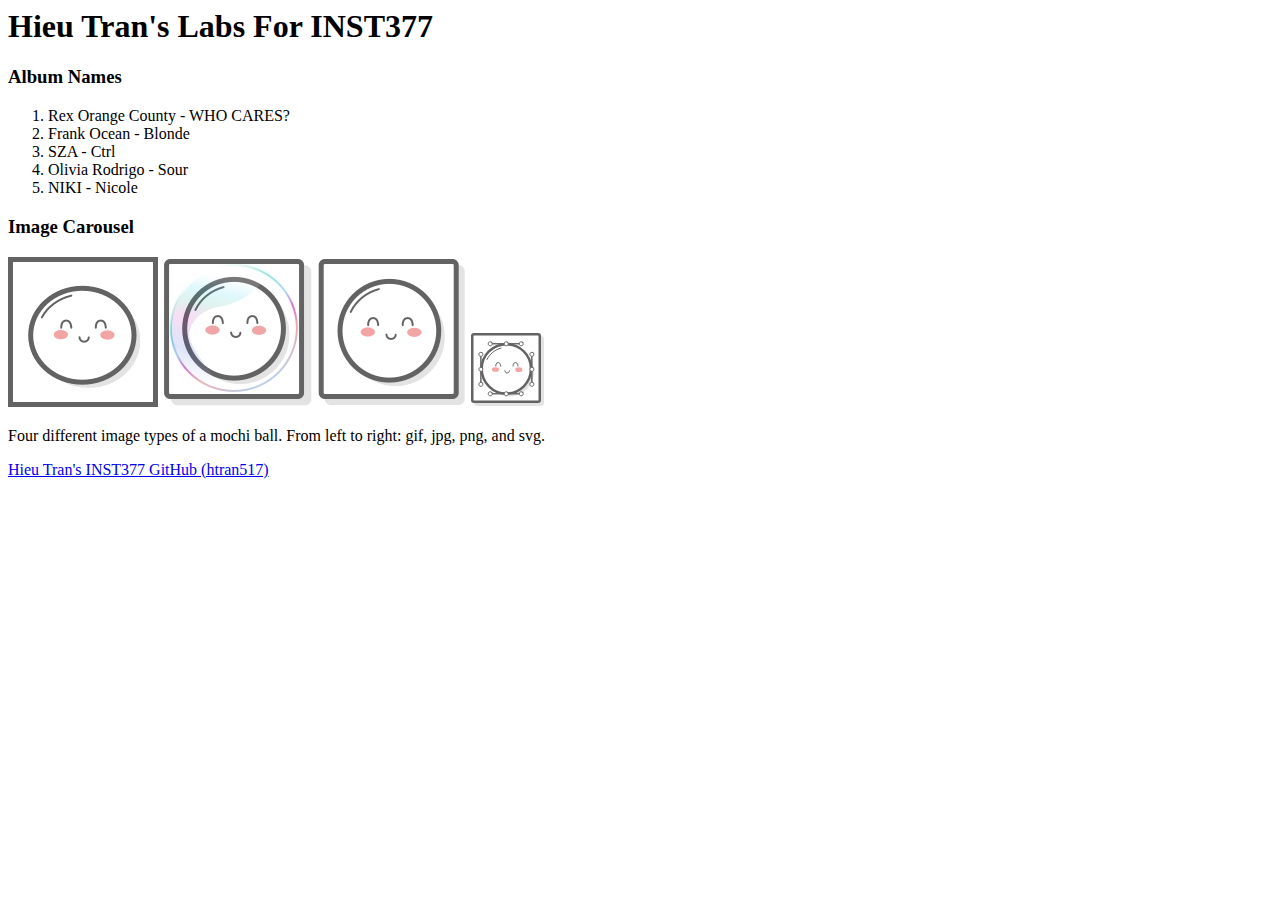
<file: client/lab_1/index.html>
<html lang="en">
  <head>
    <meta charset="UTF-8" />
    <meta http-equiv="X-UA-Compatible" content="IE=edge" />
    <meta name="viewport" content="width=device-width, initial-scale=1.0" />
    <title>Hieu Tran's Labs</title>
  </head>
  <body>
    <div>
      <header>
        <h1>Hieu Tran's Labs For INST377</h1>
      </header>
      <div>
        <div>
          <h3>Album Names</h3>
          <ol>
            <li>Rex Orange County - WHO CARES?</li>
            <li>Frank Ocean - Blonde</li>
            <li>SZA - Ctrl</li>
            <li>Olivia Rodrigo - Sour</li>
            <li>NIKI - Nicole</li>
          </ol>
        </div>
        <div>
          <h3>Image Carousel</h3>
          <div>
            <img src="images/mochi.gif" alt="First mochi"/>
            <img src="images/mochi.jpg" alt="Second mochi"/>
            <img src="images/mochi.png" alt="Third mochi"/>
            <img src="images/mochi.svg" alt="Fourth mochi"/>
          </div>
          <div>
            <p>
              Four different image types of a mochi ball. From left to right:
              gif, jpg, png, and svg.
            </p>
          </div>
        </div>
      </div>
    </div>
    <div>
      <footer>
        <a
          href="https://github.com/htran517/INST377-Lab-Work"
          target="_blank"
          rel="noopener noreferrer"
          >Hieu Tran's INST377 GitHub (htran517)</a
        >
      </footer>
    </div>
  </body>
</html>
</file>
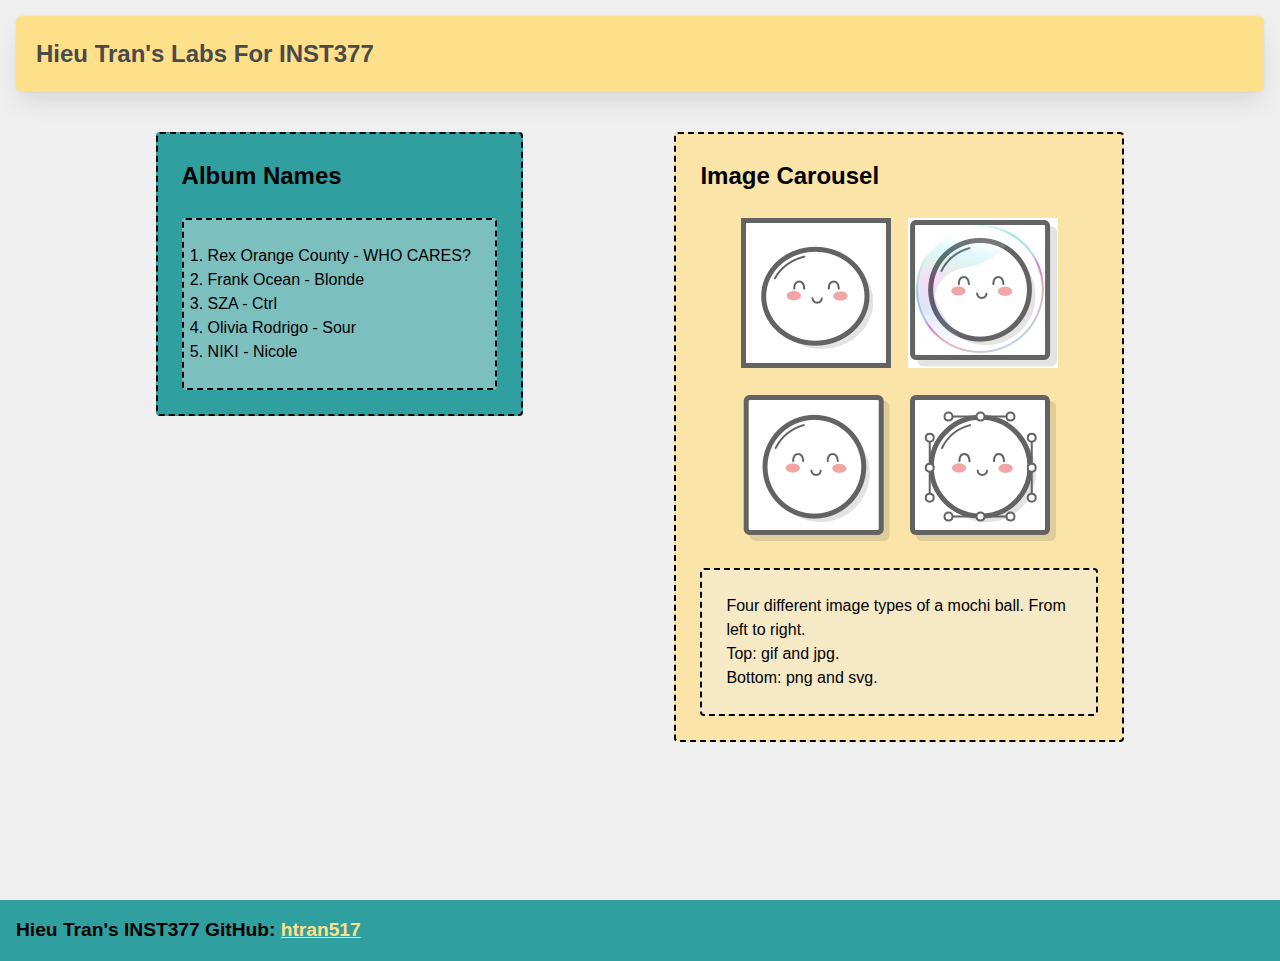
<file: client/lab_2/index.html>
<html lang="en">
  <head>
    <meta charset="UTF-8" />
    <meta http-equiv="X-UA-Compatible" content="IE=edge" />
    <meta name="viewport" content="width=device-width, initial-scale=1.0" />
    <title>Hieu Tran's Labs</title>
    <link rel="stylesheet" href="style.css" />
  </head>
  <body>
    <div class="wrapper">
      <!-- wrapper -->
      <header class="header">
        <h1>Hieu Tran's Labs For INST377</h1>
      </header>
      <div class="container">
        <!-- container -->
        <div class="left_section box">
          <!-- left inputs -->
          <h2>Album Names</h2>
          <ol class="box">
            <li>Rex Orange County - WHO CARES?</li>
            <li>Frank Ocean - Blonde</li>
            <li>SZA - Ctrl</li>
            <li>Olivia Rodrigo - Sour</li>
            <li>NIKI - Nicole</li>
          </ol>
        </div>
        <div class="right_section box">
          <!-- right side -->
          <h2>Image Carousel</h2>
          <div class="grid">
            <!-- images box -->
            <img src="images/mochi.gif" alt="First mochi" />
            <img src="images/mochi.jpg" alt="Second mochi" />
            <img src="images/mochi.png" alt="Third mochi" />
            <img src="images/mochi.svg" alt="Fourth mochi" />
          </div>
          <div>
            <p class="box">
              Four different image types of a mochi ball. From left to right.<br />
              Top: gif and jpg.<br />
              Bottom: png and svg.
            </p>
          </div>
        </div>
      </div>
    </div>
    <div>
      <footer class="footer">
        Hieu Tran's INST377 GitHub:
        <a
          href="https://github.com/htran517/INST377-Lab-Work"
          target="_blank"
          rel="noopener noreferrer"
          >htran517</a
        >
      </footer>
    </div>
  </body>
</html>
</file>
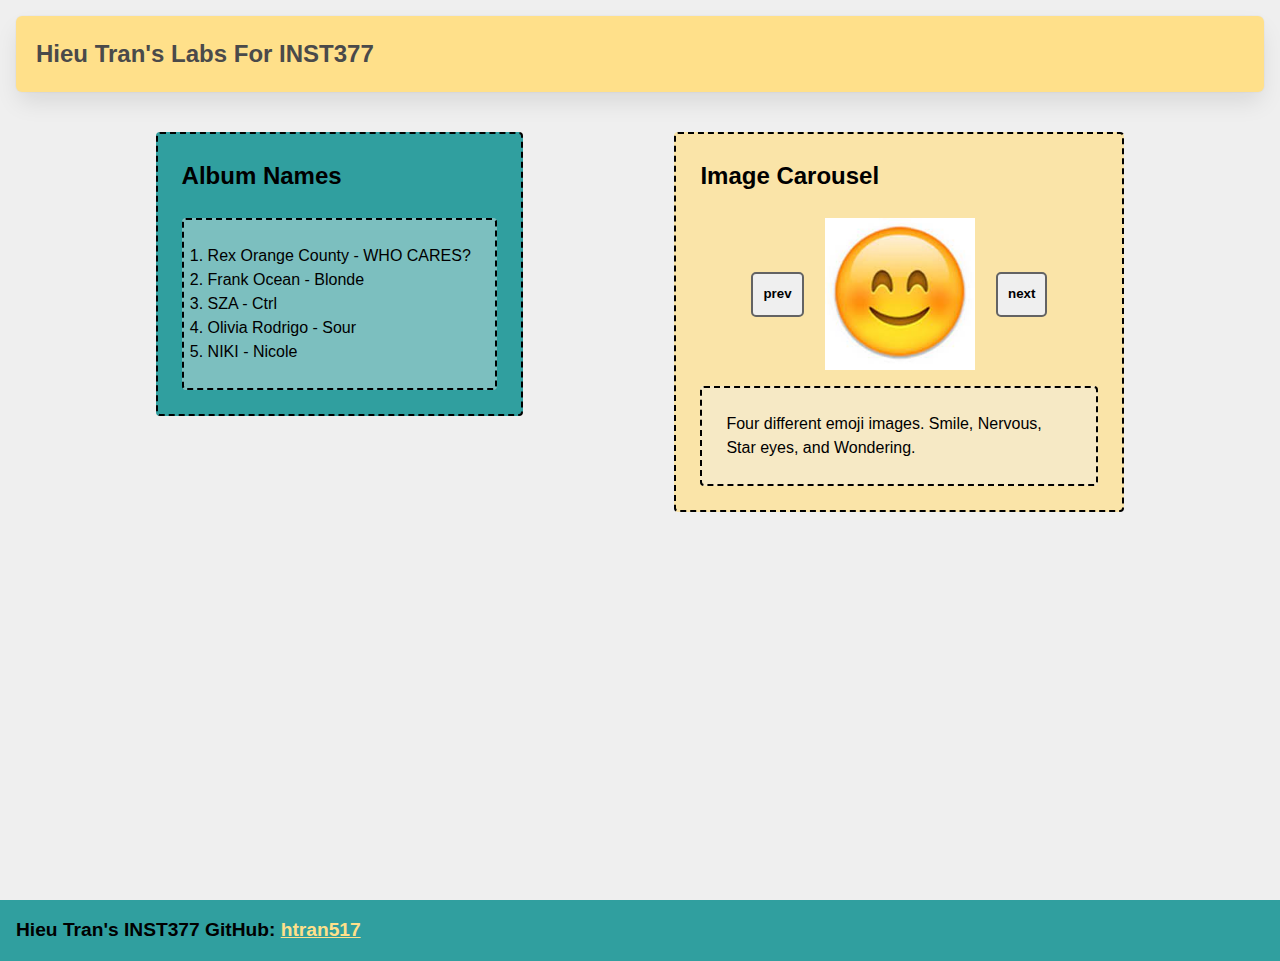
<file: client/lab_3/index.html>
<html lang="en">
  <head>
    <meta charset="UTF-8" />
    <meta http-equiv="X-UA-Compatible" content="IE=edge" />
    <meta name="viewport" content="width=device-width, initial-scale=1.0" />
    <title>Hieu Tran's Labs</title>
    <link rel="stylesheet" href="style.css" />
  </head>
  <body>
    <div class="wrapper">
      <!-- wrapper -->
      <header class="header">
        <h1>Hieu Tran's Labs For INST377</h1>
      </header>
      <div class="container">
        <!-- container -->
        <div class="left_section box">
          <!-- left inputs -->
          <h2>Album Names</h2>
          <ol class="box">
            <li>Rex Orange County - WHO CARES?</li>
            <li>Frank Ocean - Blonde</li>
            <li>SZA - Ctrl</li>
            <li>Olivia Rodrigo - Sour</li>
            <li>NIKI - Nicole</li>
          </ol>
        </div>
        <div class="right_section box">
          <!-- right side -->
          <h2>Image Carousel</h2>
          <div class="carousel">
            <button class="prev">prev</button>
              <div class="slides">
                <!-- images box -->
                <div class="carousel_item visible"><img id="slide_1" src="images/emoji1.jpg" alt="Smiling emoji" /></div>
                <div class="carousel_item hidden"><img id="slide_2" src="images/emoji2.jpg" alt="Nervous emoji" /></div>
                <div class="carousel_item hidden"><img id="slide_3" src="images/emoji3.jpg" alt="Star eyes emoji" /></div>
                <div class="carousel_item hidden"><img id="slide_4" src="images/emoji4.jpg" alt="Wondering emoji" /></div>
              </div>
              <button class="next">next</button>
          </div>
          <div>
            <p class="box">
              Four different emoji images. Smile, Nervous, Star eyes, and Wondering. 
            </p>
          </div>
        </div>
      </div>
    </div>
    <div>
      <footer class="footer">
        Hieu Tran's INST377 GitHub:
        <a
          href="https://github.com/htran517/INST377-Lab-Work"
          target="_blank"
          rel="noopener noreferrer"
          >htran517</a
        >
      </footer>
    </div>
    <script src="script.js"></script>
  </body>
</html>
</file>
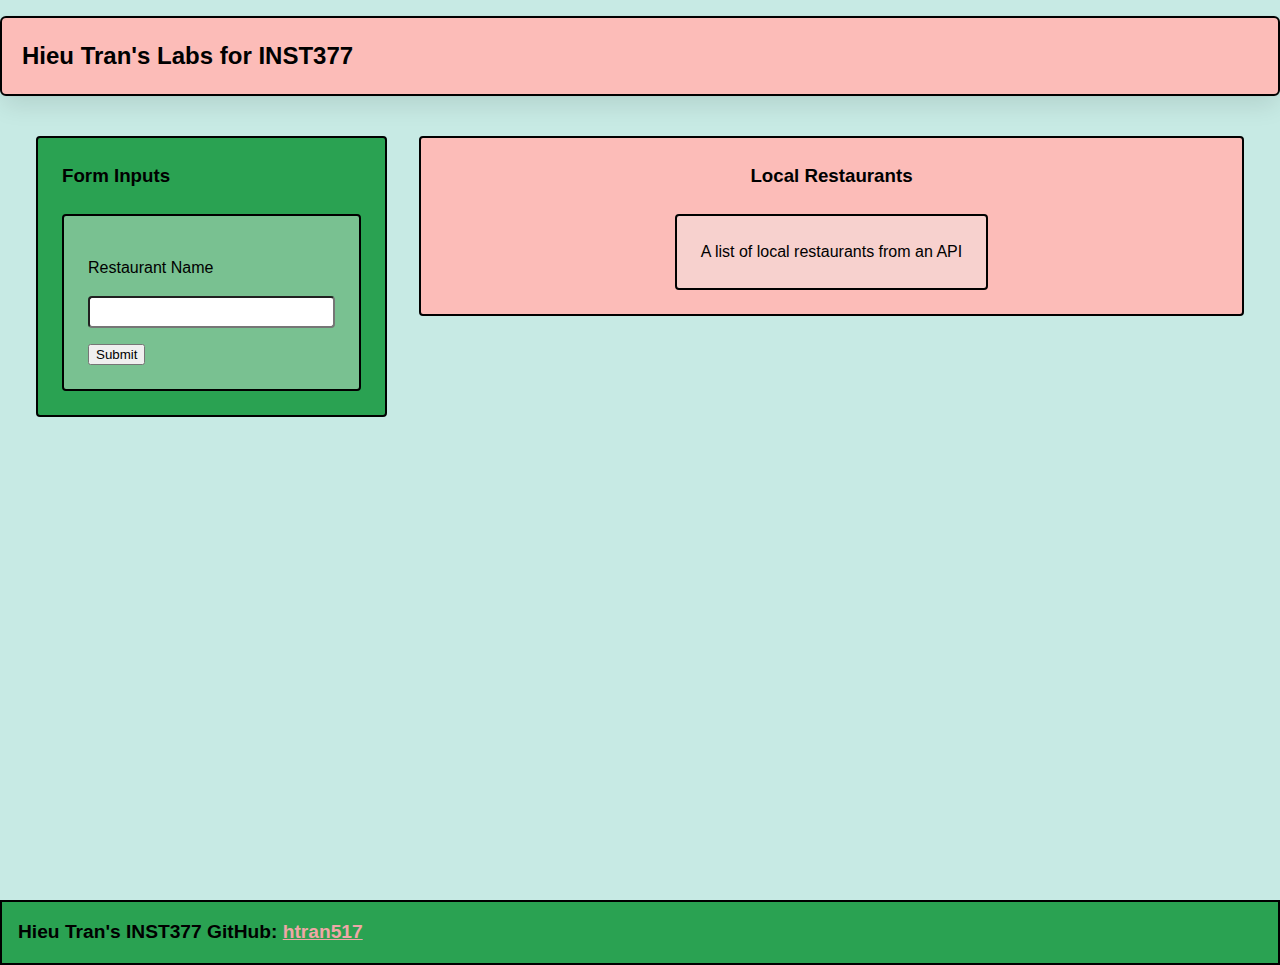
<file: client/lab_4/index.html>
<html lang="en">
  <head>
    <meta charset="UTF-8" />
    <meta http-equiv="X-UA-Compatible" content="IE=edge" />
    <meta name="viewport" content="width=device-width, initial-scale=1.0" />
    <title>Hieu Tran's Labs for INST377</title>
    <link rel="stylesheet" href="style.css" />
  </head>
  <body>
    <div class="wrapper">
      <header class="header">
        <h1>Hieu Tran's Labs for INST377</h1>
      </header>
      <div class="container">
        <div class="left_section box">
          <h3>Form Inputs</h3>
          <form action="/api" class="box">
            <p>Restaurant Name</p>
            <label for="resto"></label>
            <input type="text" name="resto" id="resto" />
            <button type="submit">Submit</button>
          </form>
        </div>
        <div class="right_section box">
          <h3>Local Restaurants</h3>
          <div class="restaurant_list box">A list of local restaurants from an API</div>
        </div>
      </div>
    </div>
    <div>
        <footer class="footer">
          Hieu Tran's INST377 GitHub:
          <a
            href="https://github.com/htran517/INST377-Lab-Work"
            target="_blank"
            rel="noopener noreferrer"
            >htran517</a
          >
        </footer>
    </div>
  </body>
</html>
</file>
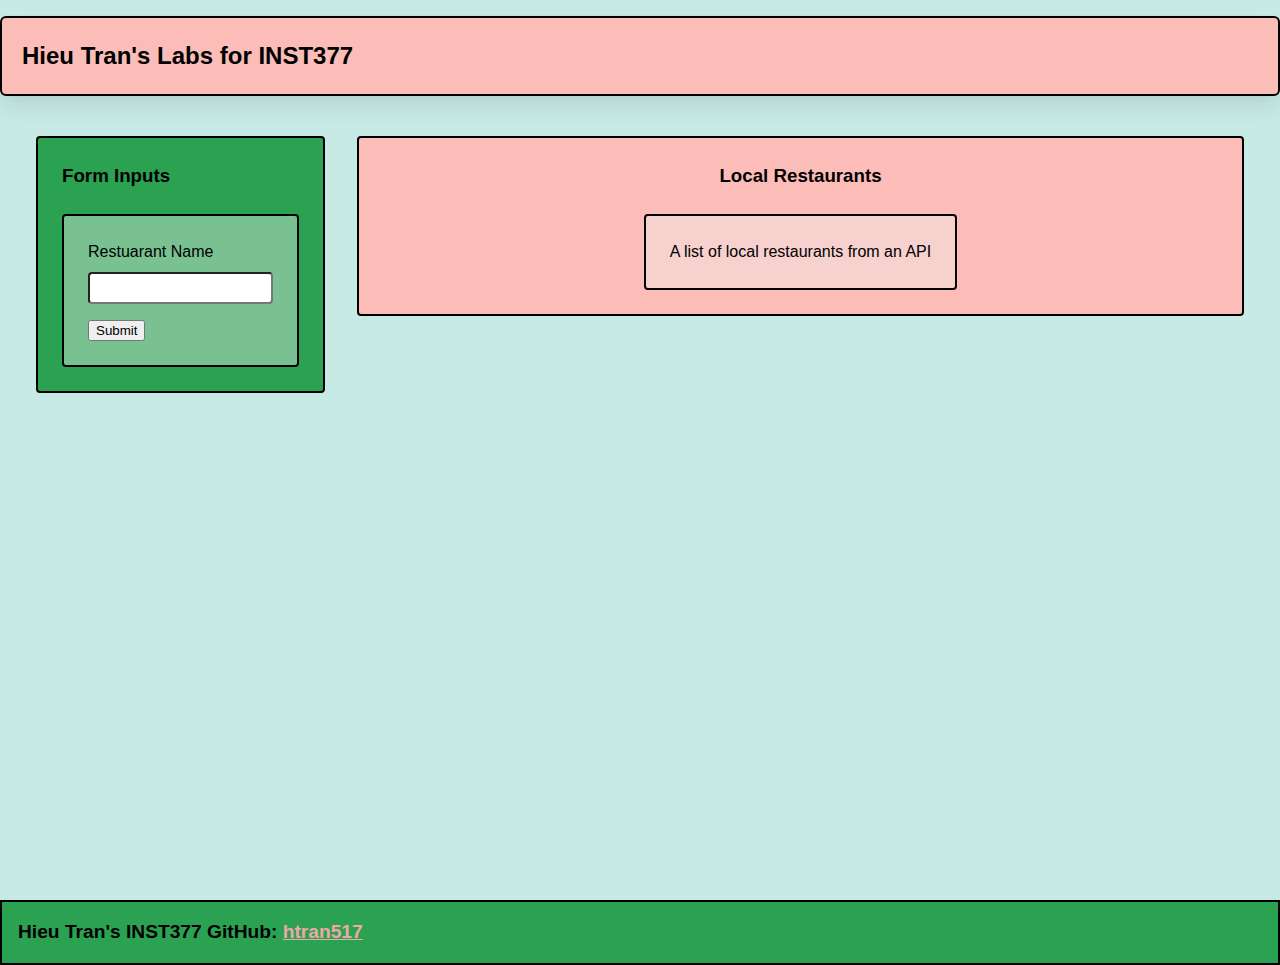
<file: client/lab_5/index.html>
<html lang="en">
  <head>
    <meta charset="UTF-8" />
    <meta http-equiv="X-UA-Compatible" content="IE=edge" />
    <meta name="viewport" content="width=device-width, initial-scale=1.0" />
    <title>Hieu Tran's Labs for INST377</title>
    <link rel="stylesheet" href="style.css" />
  </head>
  <body>
    <div class="wrapper">
      <header class="header">
        <h1>Hieu Tran's Labs for INST377</h1>
      </header>
      <div class="container">
        <div class="left_section box">
          <h3>Form Inputs</h3>
          <form action="/api" class="box main_form">
            <div>
                <label for="resto">Restuarant Name</label>
                <input type="text" name="resto" id="resto" />
            </div>
            <button type="submit">Submit</button>
          </form>
        </div>
        <div class="right_section box">
          <h3>Local Restaurants</h3>
          <div class="restaurant_list box">A list of local restaurants from an API</div>
        </div>
      </div>
    </div>
    <div>
        <footer class="footer">
          Hieu Tran's INST377 GitHub:
          <a
            href="https://github.com/htran517/INST377-Lab-Work"
            target="_blank"
            rel="noopener noreferrer"
            >htran517</a
          >
        </footer>
    </div>
    <script src="./script.js"></script>
  </body>
</html>


<!-- Bring in your successful HTML/CSS from the Flexbox lab -->
<!-- Your page will need a form in it with an 'action' to /api and a single text field with an id/name of "resto" -->
<!-- If you open /routes/apiRoutes and go to line 38 you will find the server side answer to your request! -->

<!-- Temporarily unhook your script.js file from your main index file -->
</file>
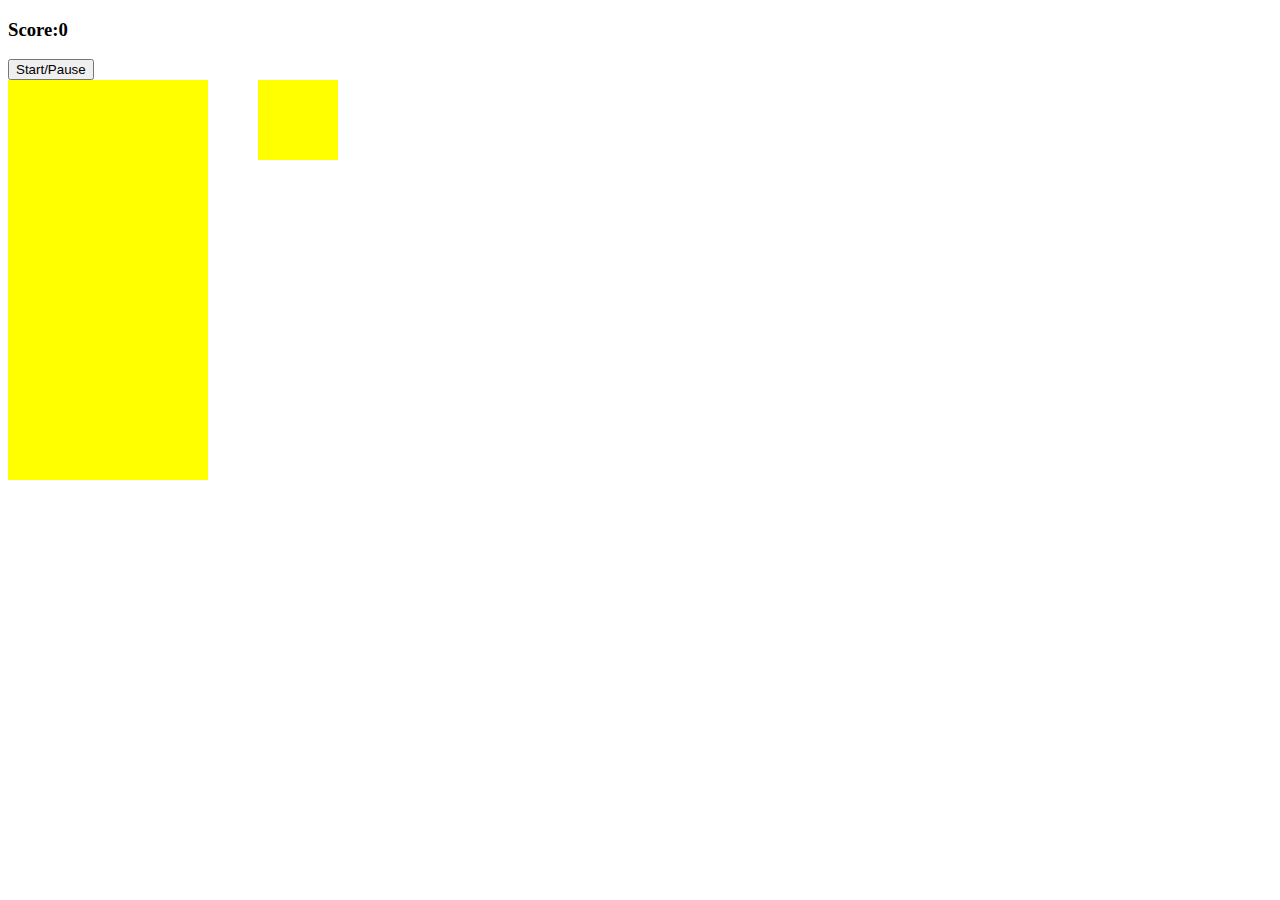
<file: client/tetris/index.html>
<!DOCTYPE html>
<html lang="en">
<head>
    <meta charset="UTF-8">
    <meta http-equiv="X-UA-Compatible" content="IE=edge">
    <meta name="viewport" content="width=device-width, initial-scale=1.0">
    <script src="app.js" charset="utf-8"></script>
    <link rel="stylesheet" href="style.css"></link>
    <title>Basic Tetris</title>
</head>
<body>
    <h3>Score:<span id="score">0</span></h3>
    <button id="start-button">Start/Pause</button>

    <div class="container">
        <div class="grid">
            <div></div>
            <div></div>
            <div></div>
            <div></div>
            <div></div>
            <div></div>
            <div></div>
            <div></div>
            <div></div>
            <div></div>
            <div></div>
            <div></div>
            <div></div>
            <div></div>
            <div></div>
            <div></div>
            <div></div>
            <div></div>
            <div></div>
            <div></div>
            <div></div>
            <div></div>
            <div></div>
            <div></div>
            <div></div>
            <div></div>
            <div></div>
            <div></div>
            <div></div>
            <div></div>
            <div></div>
            <div></div>
            <div></div>
            <div></div>
            <div></div>
            <div></div>
            <div></div>
            <div></div>
            <div></div>
            <div></div>
            <div></div>
            <div></div>
            <div></div>
            <div></div>
            <div></div>
            <div></div>
            <div></div>
            <div></div>
            <div></div>
            <div></div>
            <div></div>
            <div></div>
            <div></div>
            <div></div>
            <div></div>
            <div></div>
            <div></div>
            <div></div>
            <div></div>
            <div></div>
            <div></div>
            <div></div>
            <div></div>
            <div></div>
            <div></div>
            <div></div>
            <div></div>
            <div></div>
            <div></div>
            <div></div>
            <div></div>
            <div></div>
            <div></div>
            <div></div>
            <div></div>
            <div></div>
            <div></div>
            <div></div>
            <div></div>
            <div></div>
            <div></div>
            <div></div>
            <div></div>
            <div></div>
            <div></div>
            <div></div>
            <div></div>
            <div></div>
            <div></div>
            <div></div>
            <div></div>
            <div></div>
            <div></div>
            <div></div>
            <div></div>
            <div></div>
            <div></div>
            <div></div>
            <div></div>
            <div></div>
            <div></div>
            <div></div>
            <div></div>
            <div></div>
            <div></div>
            <div></div>
            <div></div>
            <div></div>
            <div></div>
            <div></div>
            <div></div>
            <div></div>
            <div></div>
            <div></div>
            <div></div>
            <div></div>
            <div></div>
            <div></div>
            <div></div>
            <div></div>
            <div></div>
            <div></div>
            <div></div>
            <div></div>
            <div></div>
            <div></div>
            <div></div>
            <div></div>
            <div></div>
            <div></div>
            <div></div>
            <div></div>
            <div></div>
            <div></div>
            <div></div>
            <div></div>
            <div></div>
            <div></div>
            <div></div>
            <div></div>
            <div></div>
            <div></div>
            <div></div>
            <div></div>
            <div></div>
            <div></div>
            <div></div>
            <div></div>
            <div></div>
            <div></div>
            <div></div>
            <div></div>
            <div></div>
            <div></div>
            <div></div>
            <div></div>
            <div></div>
            <div></div>
            <div></div>
            <div></div>
            <div></div>
            <div></div>
            <div></div>
            <div></div>
            <div></div>
            <div></div>
            <div></div>
            <div></div>
            <div></div>
            <div></div>
            <div></div>
            <div></div>
            <div></div>
            <div></div>
            <div></div>
            <div></div>
            <div></div>
            <div></div>
            <div></div>
            <div></div>
            <div></div>
            <div></div>
            <div></div>
            <div></div>
            <div></div>
            <div></div>
            <div></div>
            <div></div>
            <div></div>
            <div></div>
            <div></div>
            <div></div>
            <div></div>
            <div></div>
            <div></div>
            <div></div>
            <div></div>
            <div></div>
            <div></div>
            <div></div>
            <div class="taken"></div>
            <div class="taken"></div>
            <div class="taken"></div>
            <div class="taken"></div>
            <div class="taken"></div>
            <div class="taken"></div>
            <div class="taken"></div>
            <div class="taken"></div>
            <div class="taken"></div>
            <div class="taken"></div>
        </div>
        <div class="mini-grid">
            <div></div>
            <div></div>
            <div></div>
            <div></div>
            <div></div>
            <div></div>
            <div></div>
            <div></div>
            <div></div>
            <div></div>
            <div></div>
            <div></div>
            <div></div>
            <div></div>
            <div></div>
            <div></div>
        </div>
    </div>
</body>
</html>
</file>
<file: client/lab_2/style.css>
* {
  box-sizing: border-box;
}

/* 
  These rules apply to actual HTML elements with no labelling!
  So: they style the tags directly
*/

html {
  background-color: #fff;
  font-size: 16px;
  min-width: 300px;
  overflow-x: hidden;
  overflow-y: scroll;

  /* these are specific to different browsers */
  -moz-osx-font-smoothing: grayscale;
  -webkit-font-smoothing: antialiased;
  text-rendering: optimizeLegibility;
  -webkit-text-size-adjust: 100%;
  -moz-text-size-adjust: 100%;
  text-size-adjust: 100%;
}

body {
  margin: 0;
  padding: 0;

  font-family: ‘Segoe UI’, Candara, ‘Bitstream Vera Sans’, ‘DejaVu Sans’, ‘Bitsream Vera Sans’, ‘Trebuchet MS’, Verdana, ‘Verdana Ref’, sans-serif;
  font-weight: 400;
  line-height: 1.5;
  background-color: rgb(239, 239, 239);
}


a {
  display: inline-block;
  text-decoration: none;
}

h2 {
  margin:0;
  padding:0;
  padding-bottom:1.5rem;
}

form {
  accent-color: hsla(120, 100%, 50%, 0.482);
}

/*
  - These styles use 'class names'
  - You can apply them by using the 'class' attribute on your HTML
  - like this: <div class="wrapper">
  - note that the period vanishes there!
*/


.wrapper {
  min-height: 100vh;
  display: flex;
  flex-direction: column;
  margin: 0;
  flex: 1;
}

.container {
  margin: 0 20px;
  display: flex;
  justify-content: space-evenly;
  align-items: start;
  flex:1;
}

.header {
  padding-top: 1rem;
  padding-left: 1rem;
  padding-right: 1rem;
  padding-bottom: 1.5rem;
}


/*
  This rule implies that the H1 tag lives within another HTML tag
  It "inherits" some rules from the above
  Those rules won't apply to an h1 that's outside a block with the class of 'header'
*/

.header h1 {
  display: block;
  /* this will push other blocks out of the way */

  /* colors */
  background-color: #ffe08a;
  color: #4a4a4a;

  /* shapes */
  border-radius: 6px;
  font-size: 1.5rem;
  padding: 1.25rem;
  margin:0; /* removing the margin on h1 tags means the header pins to the top if we move it around */


  /* box-shadows are fancy */
  box-shadow: 0 0.5em 1em -0.125em rgb(10 10 10 / 10%), 0 0 0 1px rgb(10 10 10 / 2%);
}


/*
  Rules can be combined on a block to apply the 'cascade' in order
  So you can use two classnames in a single class attribute
  like: <div class="box section">
  Rules may combine in unexpected ways - remember that the LAST thing written in this file will have "priority"
  And will be what displays in your client
*/

.box {
  background-color: rgba(239, 239, 239, 0.40);
  border: 2px dashed;
  border-radius: 4px;

  width: fit-content;
  height:fit-content;
  padding: 1.5rem;
  margin: 0 auto;
}

.left_section {
  background-color: rgba(0, 139, 139, 0.8);
  flex: 0 1 auto;
  margin: 1rem;
  padding: 1.5rem;
  max-width: 450px;
}

.right_section {
  background-color: rgba(255, 224, 138, 0.7);
  flex: 1 2 auto;
  margin: 1rem;
  align-items: center;
  max-width: 450px;
}

/*
  This block is actually dependent on the "container" block having a flex set on it
  and the "wrapper" block displaying as a flex column with a "vertical height" (vh) of 100.
  That serves to cram the footer to the bottom of the page.
*/

.footer {
  flex-shrink: 0;
  padding: 1rem;
  background-color: rgba(0, 139, 139, 0.8);
  font-size: 1.2rem;
  font-weight: 600;
}

.footer a {
  color: rgba(255, 224, 138, 1);
  text-decoration: underline;
}

/*
  This is an example of a 'pseudoclass'
  In this instance, it says what to do if a mouse hovers over a link
  This is pretty desktop-specific, since there's no hover function on touchscreens
*/
.footer a:hover {
  /* Hue, saturation, luminosity, alpha */
  background-color: hsla(0, 0%, 90%, 0.15);
  /* red, green, blue, alpha */
  color: rgb(246, 169, 93);
  text-decoration: none;
}

.subtitle {
  color: rgba(0, 0, 0, 0.8);
  margin: 0px;
  margin-bottom: 5px;
}


/* Deploy this with images as direct "children" and the images should pop into shape */
.grid {
  display: flex;
  justify-content: space-evenly;
  flex-flow: wrap;
  width: 350px;
  height: 350px;
  margin: 0 auto;
}

.grid img {
  width: 150px;
  height: 150px;
}
</file>
<file: client/lab_3/style.css>
* {
  box-sizing: border-box;
}

/* 
  These rules apply to actual HTML elements with no labelling!
  So: they style the tags directly
*/

html {
  background-color: #fff;
  font-size: 16px;
  min-width: 300px;
  overflow-x: hidden;
  overflow-y: scroll;

  /* these are specific to different browsers */
  -moz-osx-font-smoothing: grayscale;
  -webkit-font-smoothing: antialiased;
  text-rendering: optimizeLegibility;
  -webkit-text-size-adjust: 100%;
  -moz-text-size-adjust: 100%;
  text-size-adjust: 100%;
}

body {
  margin: 0;
  padding: 0;

  font-family: ‘Segoe UI’, Candara, ‘Bitstream Vera Sans’, ‘DejaVu Sans’, ‘Bitsream Vera Sans’, ‘Trebuchet MS’, Verdana, ‘Verdana Ref’, sans-serif;
  font-weight: 400;
  line-height: 1.5;
  background-color: rgb(239, 239, 239);
}


a {
  display: inline-block;
  text-decoration: none;
}

h2 {
  margin:0;
  padding:0;
  padding-bottom:1.5rem;
}

form {
  accent-color: hsla(120, 100%, 50%, 0.482);
}

/*
  - These styles use 'class names'
  - You can apply them by using the 'class' attribute on your HTML
  - like this: <div class="wrapper">
  - note that the period vanishes there!
*/


.wrapper {
  min-height: 100vh;
  display: flex;
  flex-direction: column;
  margin: 0;
  flex: 1;
}

.container {
  margin: 0 20px;
  display: flex;
  justify-content: space-evenly;
  align-items: start;
  flex:1;
}

.header {
  padding-top: 1rem;
  padding-left: 1rem;
  padding-right: 1rem;
  padding-bottom: 1.5rem;
}


/*
  This rule implies that the H1 tag lives within another HTML tag
  It "inherits" some rules from the above
  Those rules won't apply to an h1 that's outside a block with the class of 'header'
*/

.header h1 {
  display: block;
  /* this will push other blocks out of the way */

  /* colors */
  background-color: #ffe08a;
  color: #4a4a4a;

  /* shapes */
  border-radius: 6px;
  font-size: 1.5rem;
  padding: 1.25rem;
  margin:0; /* removing the margin on h1 tags means the header pins to the top if we move */


  /* box-shadows are fancy */
  box-shadow: 0 0.5em 1em -0.125em rgb(10 10 10 / 10%), 0 0 0 1px rgb(10 10 10 / 2%);
}


/*
  Rules can be combined on a block to apply the 'cascade' in order
  So you can use two classnames in a single class attribute
  like: <div class="box section">

  Rules may combine in unexpected ways - remember that the LAST thing written in this file will have "priority"
  And will be what displays in your client
*/

.box {
  background-color: rgba(239, 239, 239, 0.40);
  border: 2px dashed;
  border-radius: 4px;

  width: fit-content;
  height:fit-content;
  padding: 1.5rem;
  margin: 0 auto;
}

.left_section {
  background-color: rgba(0, 139, 139, 0.8);
  flex: 0 1 auto;
  margin: 1rem;
  padding: 1.5rem;
}

.right_section {
  background-color: rgba(255, 224, 138, 0.7);
  flex: 1 2 auto;
  margin: 1rem;
  align-items: center;
  max-width: 450px;
}

/*
  This block is actually dependent on the "container" block having a flex set on it
  and the "wrapper" block displaying as a flex column with a "vertical height" (vh) of 100.
  That serves to cram the footer to the bottom of the page.
*/

.footer {
  flex-shrink: 0;
  padding: 1rem;
  background-color: rgba(0, 139, 139, 0.8);
  font-size: 1.2rem;
  font-weight: 600;
}

.footer a {
  color: rgba(255, 224, 138, 1);
  text-decoration: underline;
}

/*
  This is an example of a 'pseudoclass'
  In this instance, it says what to do if a mouse hovers over a link
  This is pretty desktop-specific, since there's no hover function on touchscreens
*/
.footer a:hover {
  /* Hue, saturation, luminosity, alpha */
  background-color: hsla(0, 0%, 90%, 0.15);
  /* red, green, blue, alpha */
  color: rgb(246, 169, 93);
  text-decoration: none;
}

.subtitle {
  color: rgba(0, 0, 0, 0.8);
  margin: 0px;
  margin-bottom: 5px;
}


/* Deploy this with images as direct "children" and the images should pop into shape */
.grid {
  display: flex;
  justify-content: space-evenly;
  flex-flow: wrap;
  width: 350px;
  height: 350px;
  margin: 0 auto;
}

.grid img {
  width: 150px;
  height: 150px;
}


/* Carousel */
div.carousel {
  max-width: 300px;
  overflow: hidden;
  text-align: center;
  display: flex;
  flex-direction: row;
  align-items: center;
  justify-content: space-between;
  margin: 0 auto;
  margin-bottom: 1rem;
}

.carousel .slides {
  display: flex;
  overflow-x: auto;
  scroll-snap-type: x mandatory;
  scroll-behavior: smooth;
  -webkit-overflow-scrolling: touch;
}

/* .carousel_item, */
.hidden {
  display: none;
}

.visible {
  display: block;
}

.carousel_item img {
  /* 
    Setting width, rather than max-width or min-width,
    means annoying pop-ins won't happen
    but it also means you need to format your images to be compatible
    or they will stretch weird

    - try a tall one and see what happens
    - change the height on a fixed image size and see what happens
    - now make sure that images are _always_ square
    - ... there's a reason crop tools are popular in image editors
   */
  width: 150px; 
}

.prev,
.next {
  border: none;
  margin: 2px;
  text-align: center;
  border-radius: 5px;
  font-weight: bold;
  height: 45px;
  padding: 10px;
  line-height: 0; /* This centers a button's text! */
  border: 2px solid rgb(99,99,99); /* shorthand for how to do a border */
}

.prev:focus,
.next:focus {
  margin: 0;
  border: 2px solid rgb(0, 132, 141)
}

.prev:hover,
.next:hover {
  background-color: rgb(255, 136, 0);
}
</file>
<file: client/lab_4/style.css>
* {
  box-sizing: border-box;
}

/* 
  These rules apply to actual HTML elements with no labelling!
  So: they style the tags directly
*/

html {
  background-color: #fff;
  font-size: 16px;
  min-width: 300px;
  overflow-x: hidden;
  overflow-y: scroll;

  /* these are specific to different browsers */
  -moz-osx-font-smoothing: grayscale;
  -webkit-font-smoothing: antialiased;
  text-rendering: optimizeLegibility;
  -webkit-text-size-adjust: 100%;
  -moz-text-size-adjust: 100%;
  text-size-adjust: 100%;
}

body {
  margin: 0;
  padding: 0;

  font-family: ‘Segoe UI’, Candara, ‘Bitstream Vera Sans’, ‘DejaVu Sans’, ‘Bitsream Vera Sans’, ‘Trebuchet MS’, Verdana, ‘Verdana Ref’, sans-serif;
  font-weight: 400;
  line-height: 1.5;
  background-color: #C7EAE4;
}


a {
  display: inline-block;
  text-decoration: none;
}

h2, h3 {
  margin:0;
  padding:0;
  padding-bottom:1.5rem;
}

form {
  accent-color: hsla(120, 100%, 50%, 0.482);
}

/*
  - These styles use 'class names'
  - You can apply them by using the 'class' attribute on your HTML
  - like this: <div class="wrapper">
  - note that the period vanishes there!
*/


.wrapper {
  min-height: 100vh;
  display: flex;
  flex-direction: column;
  margin: 0;
  flex: 1;
}

.container {
  margin: 0 20px;
  display: flex;
  justify-content: space-evenly;
  align-items: start;
  flex:1;
}

.header {
  padding-top: 1rem;
  padding-bottom: 1.5rem;
}


/*
  This rule implies that the H1 tag lives within another HTML tag
  It "inherits" some rules from the above
  Those rules won't apply to an h1 that's outside a block with the class of 'header'
*/

.header h1 {
  display: block;
  /* this will push other blocks out of the way */

  /* colors */
  background-color: #FCBCB8;

  /* shapes */
  border: 2px solid;
  border-radius: 6px;
  font-size: 1.5rem;
  padding: 1.25rem;
  margin:0; /* removing the margin on h1 tags means the header pins to the top if we move */


  /* box-shadows are fancy */
  box-shadow: 0 0.5em 1em -0.125em rgb(10 10 10 / 10%), 0 0 0 1px rgb(10 10 10 / 2%);
}


/*
  Rules can be combined on a block to apply the 'cascade' in order
  So you can use two classnames in a single class attribute
  like: <div class="box section">

  Rules may combine in unexpected ways - remember that the LAST thing written in this file will have "priority"
  And will be what displays in your client
*/

.box {
  background-color: rgba(239, 239, 239, 0.40);
  border: 2px solid;
  border-radius: 4px;

  width: fit-content;
  height:fit-content;
  padding: 1.5rem;
  margin: 0 auto;
}

.left_section {
  background-color: #2AA252;
  flex: 0 1 auto;
  margin: 1rem;
  padding: 1.5rem;
}

.right_section {
  background-color: #FCBCB8;
  flex: 1 2 auto;
  margin: 1rem;
  align-items: center;
  justify-content: center;
  display: flex;
  flex-direction: column;
}

/*
  This block is actually dependent on the "container" block having a flex set on it
  and the "wrapper" block displaying as a flex column with a "vertical height" (vh) of 100.
  That serves to cram the footer to the bottom of the page.
*/

.footer {
  flex-shrink: 0;
  padding: 1rem;
  background-color: #2AA252;
  font-size: 1.2rem;
  font-weight: 600;
  border: 2px solid;
}

.footer a {
  color: #EFA7A7;
  text-decoration: underline;
}

/*
  This is an example of a 'pseudoclass'
  In this instance, it says what to do if a mouse hovers over a link
  This is pretty desktop-specific, since there's no hover function on touchscreens
*/
.footer a:hover {
  /* Hue, saturation, luminosity, alpha */
  background-color: hsla(0, 0%, 90%, 0.15);
  /* red, green, blue, alpha */
  color: rgb(255, 0, 0);
  text-decoration: none;
}

.footer a:visited {
  color: rgb(55, 0, 184);
}

.subtitle {
  color: rgba(0, 0, 0, 0.8);
  margin: 0px;
  margin-bottom: 5px;
}


/* Deploy this with images as direct "children" and the images should pop into shape */
.grid {
  display: flex;
  justify-content: space-evenly;
  flex-flow: wrap;
  width: 350px;
  height: 350px;
  margin: 0 auto;
}

.grid img {
  width: 150px;
  height: 150px;
}


/* Carousel */
div.carousel {
  max-width: 300px;
  overflow: hidden;
  text-align: center;
  display: flex;
  flex-direction: row;
  align-items: center;
  justify-content: space-between;
  margin: 0 auto;
  margin-bottom: 1rem;
}

.carousel .slides {
  display: flex;
  overflow-x: auto;
  scroll-snap-type: x mandatory;
  scroll-behavior: smooth;
  -webkit-overflow-scrolling: touch;
}

/* .carousel_item, */
.hidden {
  display: none;
}

.visible {
  display: block;
}

.carousel_item img {
  /* 
    Setting width, rather than max-width or min-width,
    means annoying pop-ins won't happen
    but it also means you need to format your images to be compatible
    or they will stretch weird

    - try a tall one and see what happens
    - change the height on a fixed image size and see what happens
    - now make sure that images are _always_ square
    - ... there's a reason crop tools are popular in image editors
   */
  width: 150px; 
}

.prev,
.next {
  border: none;
  margin: 2px;
  text-align: center;
  border-radius: 5px;
  font-weight: bold;
  height: 45px;
  padding: 10px;
  line-height: 0; /* This centers a button's text! */
  border: 2px solid rgb(99,99,99); /* shorthand for how to do a border */
}

.prev:focus,
.next:focus {
  margin: 0;
  border: 2px solid rgb(0, 132, 141)
}

.prev:hover,
.next:hover {
  background-color: rgb(255, 136, 0);
}


/*
Form Styles
*/

form input {
    /* This is a hack to make sure our boxes line up with one another nicely */
    width: 100%;
    width: -moz-available;          /* WebKit-based browsers will ignore this. */
    width: -webkit-fill-available;  /* Mozilla-based browsers will ignore this. */
    width: fill-available;

    /* here we are setting white space correctly */
    margin-bottom: 1rem;
    height: 2rem;
    border-radius: 4px;
  }

form label {
  width: 100%;
  width: -moz-available;          /* WebKit-based browsers will ignore this. */
  width: -webkit-fill-available;  /* Mozilla-based browsers will ignore this. */
  width: fill-available;
  align-items: flex-start;

  display: block; /* this turns the label text into a box we can set margins on */
  margin-bottom: 0.5rem;
}

/* How To Write A Media Query For Small Screens */

@media only screen and (max-width: 736px){
    /* Rules in here will only apply when a screen is the correct size */
    /* check it out by using your developer tools to shrink your screen-size */
    .container {
      flex-direction: column;
      justify-content: center;
      align-items: center;
    }

    .right_section {
      flex: 1 2 auto;
      margin: 1rem;
      align-items: flex-start;
      justify-content: flex-start;
    }
}
</file>
<file: client/lab_5/style.css>
* {
    box-sizing: border-box;
  }
  
  /* 
    These rules apply to actual HTML elements with no labelling!
    So: they style the tags directly
  */
  
  html {
    background-color: #fff;
    font-size: 16px;
    min-width: 300px;
    overflow-x: hidden;
    overflow-y: scroll;
  
    /* these are specific to different browsers */
    -moz-osx-font-smoothing: grayscale;
    -webkit-font-smoothing: antialiased;
    text-rendering: optimizeLegibility;
    -webkit-text-size-adjust: 100%;
    -moz-text-size-adjust: 100%;
    text-size-adjust: 100%;
  }
  
  body {
    margin: 0;
    padding: 0;
  
    font-family: ‘Segoe UI’, Candara, ‘Bitstream Vera Sans’, ‘DejaVu Sans’, ‘Bitsream Vera Sans’, ‘Trebuchet MS’, Verdana, ‘Verdana Ref’, sans-serif;
    font-weight: 400;
    line-height: 1.5;
    background-color: #C7EAE4;
  }
  
  
  a {
    display: inline-block;
    text-decoration: none;
  }
  
  h2, h3 {
    margin:0;
    padding:0;
    padding-bottom:1.5rem;
  }
  
  form {
    accent-color: hsla(120, 100%, 50%, 0.482);
  }
  
  /*
    - These styles use 'class names'
    - You can apply them by using the 'class' attribute on your HTML
    - like this: <div class="wrapper">
    - note that the period vanishes there!
  */
  
  
  .wrapper {
    min-height: 100vh;
    display: flex;
    flex-direction: column;
    margin: 0;
    flex: 1;
  }
  
  .container {
    margin: 0 20px;
    display: flex;
    justify-content: space-evenly;
    align-items: start;
    flex:1;
  }
  
  .header {
    padding-top: 1rem;
    padding-bottom: 1.5rem;
  }
  
  
  /*
    This rule implies that the H1 tag lives within another HTML tag
    It "inherits" some rules from the above
    Those rules won't apply to an h1 that's outside a block with the class of 'header'
  */
  
  .header h1 {
    display: block;
    /* this will push other blocks out of the way */
  
    /* colors */
    background-color: #FCBCB8;
  
    /* shapes */
    border: 2px solid;
    border-radius: 6px;
    font-size: 1.5rem;
    padding: 1.25rem;
    margin:0; /* removing the margin on h1 tags means the header pins to the top if we move */
  
  
    /* box-shadows are fancy */
    box-shadow: 0 0.5em 1em -0.125em rgb(10 10 10 / 10%), 0 0 0 1px rgb(10 10 10 / 2%);
  }
  
  
  /*
    Rules can be combined on a block to apply the 'cascade' in order
    So you can use two classnames in a single class attribute
    like: <div class="box section">
  
    Rules may combine in unexpected ways - remember that the LAST thing written in this file will have "priority"
    And will be what displays in your client
  */
  
  .box {
    background-color: rgba(239, 239, 239, 0.40);
    border: 2px solid;
    border-radius: 4px;
  
    width: fit-content;
    height:fit-content;
    padding: 1.5rem;
    margin: 0 auto;
  }
  
  .left_section {
    background-color: #2AA252;
    flex: 0 1 auto;
    margin: 1rem;
    padding: 1.5rem;
  }
  
  .right_section {
    background-color: #FCBCB8;
    flex: 1 2 auto;
    margin: 1rem;
    align-items: center;
    justify-content: center;
    display: flex;
    flex-direction: column;
  }
  
  /*
    This block is actually dependent on the "container" block having a flex set on it
    and the "wrapper" block displaying as a flex column with a "vertical height" (vh) of 100.
    That serves to cram the footer to the bottom of the page.
  */
  
  .footer {
    flex-shrink: 0;
    padding: 1rem;
    background-color: #2AA252;
    font-size: 1.2rem;
    font-weight: 600;
    border: 2px solid;
  }
  
  .footer a {
    color: #EFA7A7;
    text-decoration: underline;
  }
  
  /*
    This is an example of a 'pseudoclass'
    In this instance, it says what to do if a mouse hovers over a link
    This is pretty desktop-specific, since there's no hover function on touchscreens
  */
  .footer a:hover {
    /* Hue, saturation, luminosity, alpha */
    background-color: hsla(0, 0%, 90%, 0.15);
    /* red, green, blue, alpha */
    color: rgb(255, 0, 0);
    text-decoration: none;
  }
  
  .footer a:visited {
    color: rgb(55, 0, 184);
  }
  
  .subtitle {
    color: rgba(0, 0, 0, 0.8);
    margin: 0px;
    margin-bottom: 5px;
  }
  
  
  /* Deploy this with images as direct "children" and the images should pop into shape */
  .grid {
    display: flex;
    justify-content: space-evenly;
    flex-flow: wrap;
    width: 350px;
    height: 350px;
    margin: 0 auto;
  }
  
  .grid img {
    width: 150px;
    height: 150px;
  }
  
  
  /* Carousel */
  div.carousel {
    max-width: 300px;
    overflow: hidden;
    text-align: center;
    display: flex;
    flex-direction: row;
    align-items: center;
    justify-content: space-between;
    margin: 0 auto;
    margin-bottom: 1rem;
  }
  
  .carousel .slides {
    display: flex;
    overflow-x: auto;
    scroll-snap-type: x mandatory;
    scroll-behavior: smooth;
    -webkit-overflow-scrolling: touch;
  }
  
  /* .carousel_item, */
  .hidden {
    display: none;
  }
  
  .visible {
    display: block;
  }
  
  .carousel_item img {
    /* 
      Setting width, rather than max-width or min-width,
      means annoying pop-ins won't happen
      but it also means you need to format your images to be compatible
      or they will stretch weird
  
      - try a tall one and see what happens
      - change the height on a fixed image size and see what happens
      - now make sure that images are _always_ square
      - ... there's a reason crop tools are popular in image editors
     */
    width: 150px; 
  }
  
  .prev,
  .next {
    border: none;
    margin: 2px;
    text-align: center;
    border-radius: 5px;
    font-weight: bold;
    height: 45px;
    padding: 10px;
    line-height: 0; /* This centers a button's text! */
    border: 2px solid rgb(99,99,99); /* shorthand for how to do a border */
  }
  
  .prev:focus,
  .next:focus {
    margin: 0;
    border: 2px solid rgb(0, 132, 141)
  }
  
  .prev:hover,
  .next:hover {
    background-color: rgb(255, 136, 0);
  }
  
  
  /*
  Form Styles
  */
  
  form input {
      /* This is a hack to make sure our boxes line up with one another nicely */
      width: 100%;
      width: -moz-available;          /* WebKit-based browsers will ignore this. */
      width: -webkit-fill-available;  /* Mozilla-based browsers will ignore this. */
      width: fill-available;
  
      /* here we are setting white space correctly */
      margin-bottom: 1rem;
      height: 2rem;
      border-radius: 4px;
    }
  
  form label {
    width: 100%;
    width: -moz-available;          /* WebKit-based browsers will ignore this. */
    width: -webkit-fill-available;  /* Mozilla-based browsers will ignore this. */
    width: fill-available;
    align-items: flex-start;
  
    display: block; /* this turns the label text into a box we can set margins on */
    margin-bottom: 0.5rem;
  }
  
  /* How To Write A Media Query For Small Screens */
  
  @media only screen and (max-width: 736px){
      /* Rules in here will only apply when a screen is the correct size */
      /* check it out by using your developer tools to shrink your screen-size */
      .container {
        flex-direction: column;
        justify-content: center;
        align-items: center;
      }
  
      .right_section {
        flex: 1 2 auto;
        margin: 1rem;
        align-items: flex-start;
        justify-content: flex-start;
      }
  }

/* CSS instructions for Lab 5 */
/* Bring in your successful CSS from week 4 */
/* In your #map rule, set map to display:none; to temporarily hide your map box */
</file>
<file: client/tetris/style.css>
.container {
    display: flex;
}

.grid {
    width: 200px;
    height: 400px;
    display: flex;
    flex-wrap: wrap;
    background-color: yellow;
}

.grid div {
    height: 20px;
    width: 20px;
}

.tetromino {
    background-color: blue;
}

.mini-grid {
    margin-left: 50px;
    width: 80px;
    height: 80px;
    display: flex;
    flex-wrap: wrap;
    background-color: yellow;
}

.mini-grid div {
    height: 20px;
    width: 20px;
}
</file>
